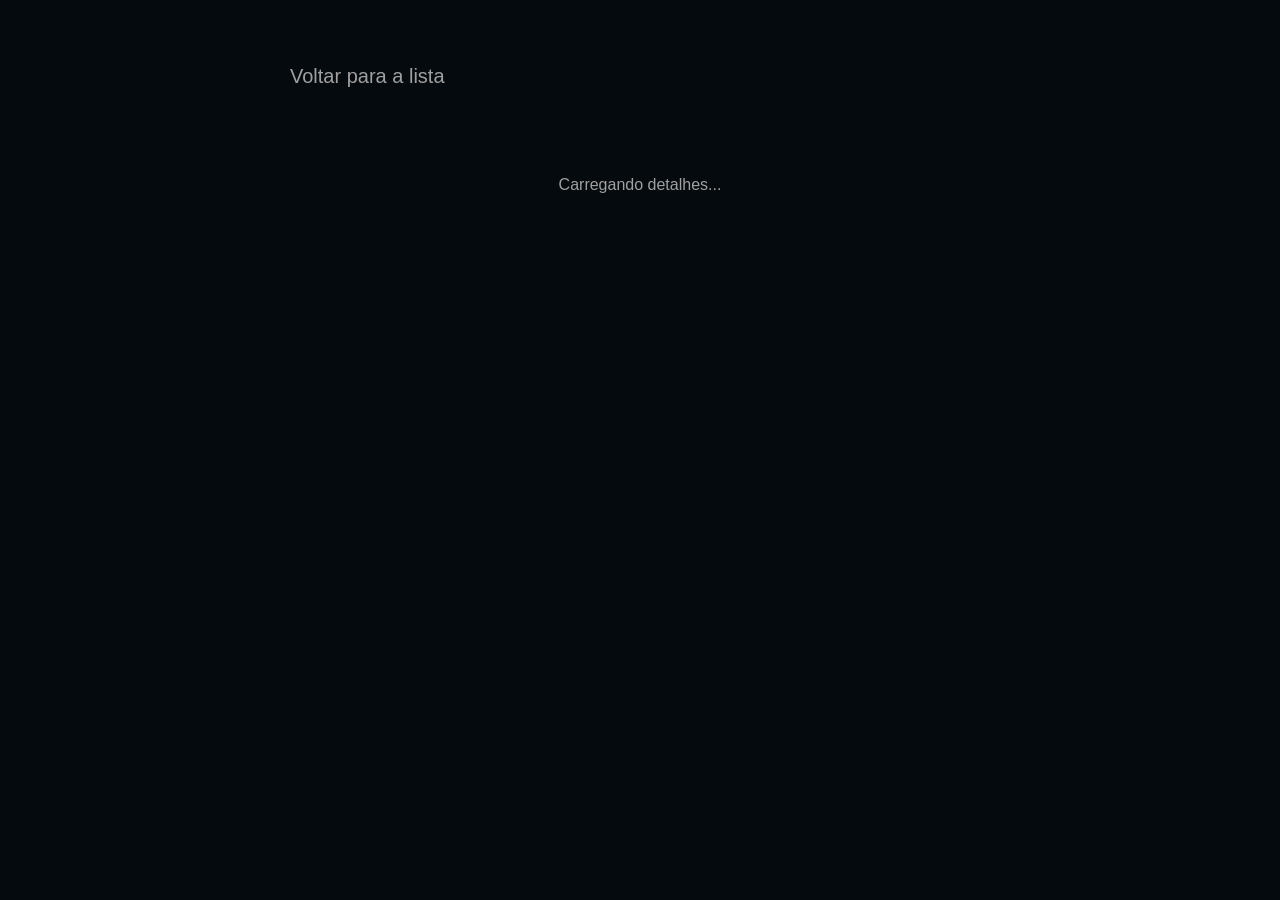
<file: public/detalhe-peneira.html>
<!DOCTYPE html>
<html lang="pt-br">

<head>
    <meta charset="UTF-8">
    <meta name="viewport" content="width=device-width, initial-scale=1.0">
    <title>NextGen · Detalhes da Peneira</title>
    <link rel="stylesheet" href="css/tokens.css">
    <link rel="stylesheet" href="css/styleDetalhePeneira.css">
</head>

<body>

    <div class="caixa-detalhe">

        <div class="acoes-topo">
            <a href="peneiras.html" class="botao-voltar-topo"> Voltar para a lista</a>
        </div>

        <div id="estadoCarregando" class="estado-mensagem">
            Carregando detalhes...
        </div>

        <div id="estadoErro" class="estado-mensagem escondido">
            <p id="textoErro">Peneira nao encontrada.</p>
            <a href="peneiras.html" class="botao botao-transparente">Voltar</a>
        </div>

        <div id="conteudo" class="escondido">

            <div class="destaque-detalhe">
                <div class="info-destaque">
                    <span id="nomeClube" class="nome-clube">—</span>
                    <h1 id="nomePeneira">—</h1>
                    <span id="categoriaBadge" class="selo selo-vermelho">—</span>
                </div>
            </div>

            <div class="cartao-detalhe-principal">

                <div class="secao-info">
                    <h2>Informações de Local e Horário</h2>
                    <div class="linhas-info">
                        <p><strong>Cidade:</strong> <span id="cidadePeneira">—</span></p>
                        <p><strong>Endereço:</strong> <span id="localPeneira">—</span></p>
                        <p><strong>Data:</strong> <span id="dataPeneira">—</span></p>
                        <p><strong>Horário:</strong> <span id="horarioPeneira">—</span></p>
                    </div>
                </div>

                <hr class="linha-divisoria">

                <div class="secao-info">
                    <h2>Descrição da Oportunidade</h2>
                    <p id="descricaoPeneira"></p>
                </div>

                <div class="caixa-aviso">
                    <p><strong>IMPORTANTE:</strong> Certifique-se de comparecer ao local com os equipamentos necessários
                        (chuteira, caneleira e calção).</p>
                </div>

            </div>

        </div>

    </div>

    <script>
        let urlParams = new URLSearchParams(window.location.search);
        let idPeneira = urlParams.get('id');

        function carregarPeneira() {
            if (!idPeneira) {
                alert('ID da peneira não fornecido');
                return;
            }

            fetch('/peneiras/' + idPeneira)
                .then(function (resposta) {
                    return resposta.json();
                })
                .then(function (peneira) {
                    var dataFormatada = peneira.data_realizacao
                        ? peneira.data_realizacao.split('T')[0].split('-').reverse().join('/')
                        : '-';
                    document.getElementById('nomeClube').textContent = peneira.nome_clube || 'Sem clube';
                    document.getElementById('nomePeneira').textContent = peneira.nome;
                    document.getElementById('categoriaBadge').textContent = peneira.categoria;
                    document.getElementById('descricaoPeneira').textContent = peneira.descricao;
                    document.getElementById('cidadePeneira').textContent = peneira.cidade;
                    document.getElementById('localPeneira').textContent = peneira.local_endereco;
                    document.getElementById('horarioPeneira').textContent = peneira.horario;
                    document.getElementById('dataPeneira').textContent = dataFormatada;

                    document.getElementById('estadoCarregando').classList.add('escondido');
                    document.getElementById('conteudo').classList.remove('escondido');
                })
                .catch(function (erro) {
                    console.error('Erro:', erro);
                    alert('Erro ao carregar peneira');
                });
        }

        document.addEventListener('DOMContentLoaded', function () {
            carregarPeneira();
        });
    </script>

</body>

</html>
</file>
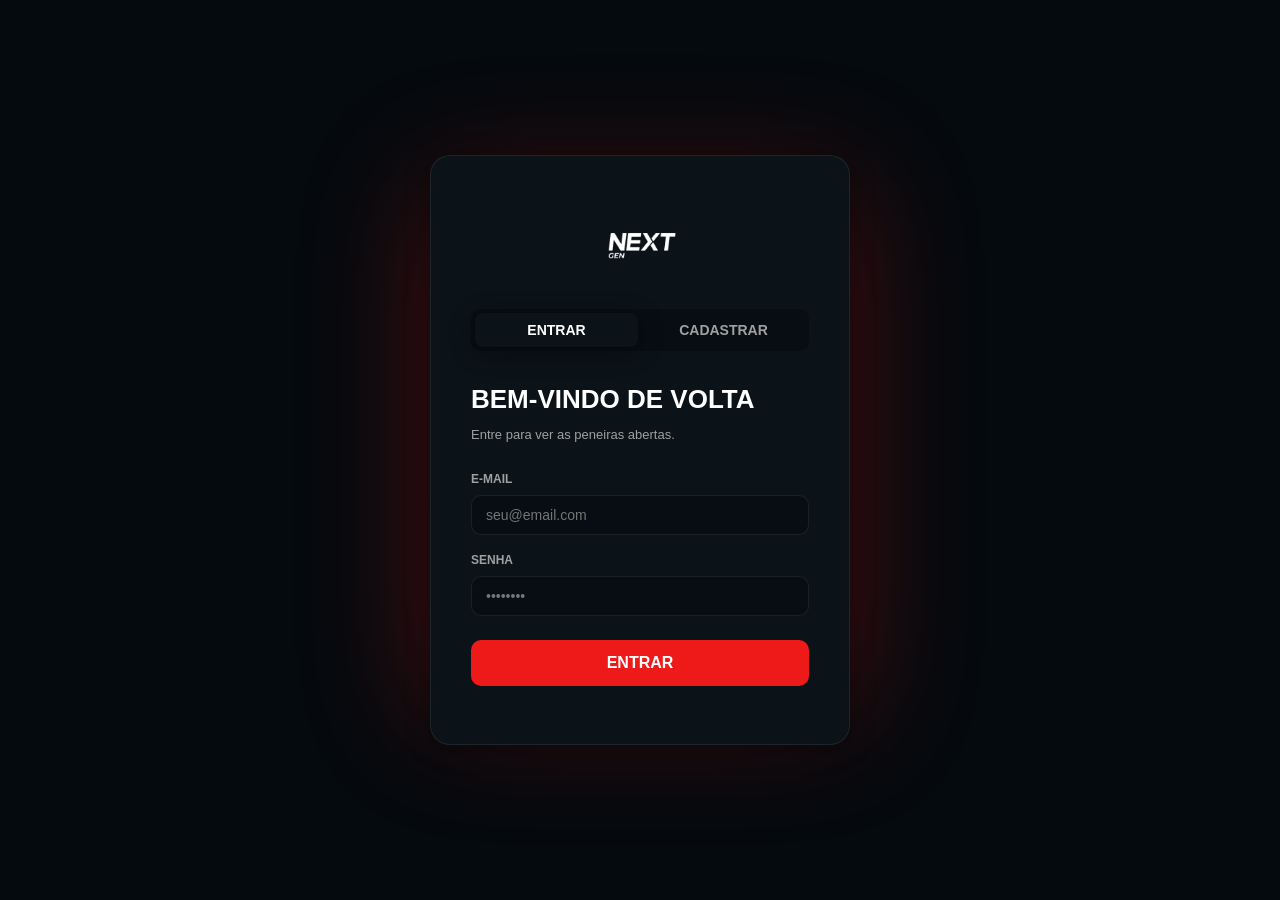
<file: public/login.html>
<!DOCTYPE html>
<html lang="pt-br">
<head>
  <meta charset="UTF-8">
  <meta name="viewport" content="width=device-width, initial-scale=1.0">
  <title>NextGen · Entrar</title>
  <link rel="stylesheet" href="css/tokens.css">
  <link rel="stylesheet" href="css/styleLogin.css">
</head>
<body>
  <div class="grade-fundo"></div>
  <div class="brilho-fundo"></div>

  <div class="cartao">
    <div class="caixa-logo">
      <img src="../Logo/Next-removebg-preview.png" alt="NextGen" onclick="window.location.href = 'index.html'">
    </div>

    <div class="abas">
      <button class="botao-aba ativo" id="btnLogin"    onclick="switchTab('login')">Entrar</button>
      <button class="botao-aba"        id="btnCadastro" onclick="switchTab('cadastro')">Cadastrar</button>
    </div>

    <div class="secao-form visivel" id="secLogin">
      <h2>Bem-vindo de volta</h2>
      <p class="texto-sub">Entre para ver as peneiras abertas.</p>

      <div class="grupo-form">
        <label>E-mail</label>
        <input id="inEmail" type="email" placeholder="seu@email.com" required>
      </div>
      <div class="grupo-form">
        <label>Senha</label>
        <input id="inSenha" type="password" placeholder="••••••••" required>
      </div>

      <button class="botao botao-principal" onclick="logar()">Entrar</button>
      <div class="mensagem" id="msgLogin"></div>
    </div>

    <div class="secao-form" id="secCadastro">
      <h2>Crie sua conta</h2>

      <div class="grade2">
        <div class="grupo-form completo">
          <label>Nome completo *</label>
          <input id="cNome" type="text" placeholder="Seu nome" required>
        </div>
        <div class="grupo-form completo">
          <label>E-mail *</label>
          <input id="cEmail" type="email" placeholder="seu@email.com" required>
        </div>
        <div class="grupo-form">
          <label>Senha *</label>
          <input id="cSenha" type="password" placeholder="Mínimo 6 caracteres" required>
        </div>
        <div class="grupo-form">
          <label>Data de nascimento</label>
          <input id="cNasc" type="date">
        </div>
        <div class="grupo-form">
          <label>Posição *</label>
          <select id="cPosicao" required>
            <option value="">Selecione</option>
            <option>Goleiro</option>
            <option>Zagueiro</option>
            <option>Lateral</option>
            <option>Volante</option>
            <option>Meia</option>
            <option>Atacante</option>
          </select>
        </div>
        <div class="grupo-form">
          <label>Categoria *</label>
          <select id="cCategoria" required>
            <option value="">Selecione</option>
            <option>Sub-11</option>
            <option>Sub-13</option>
            <option>Sub-15</option>
            <option>Sub-17</option>
            <option>Sub-20</option>
            <option>Profissional</option>
          </select>
        </div>
        <div class="grupo-form completo">
          <label>Time do coração</label>
          <input id="cTime" type="text" placeholder="Ex: Corinthians">
        </div>
        <div class="grupo-form">
          <label>Altura (cm)</label>
          <input id="cAltura" type="number" placeholder="Ex: 175">
        </div>
        <div class="grupo-form">
          <label>Peso (kg)</label>
          <input id="cPeso" type="number" placeholder="Ex: 68">
        </div>
        <div class="grupo-form completo">
          <label>Cidade</label>
          <input id="cCidade" type="text" placeholder="Ex: São Paulo">
        </div>
      </div>

      <button class="botao botao-principal" onclick="cadastrar()">Criar conta</button>
      <div class="mensagem" id="msgCadastro"></div>
    </div>
  </div>

  <script>
    var storage = {
      login: function(user) {
        localStorage.setItem('sessaoUser', JSON.stringify(user));
      },
      logout: function() {
        localStorage.removeItem('sessaoUser');
        window.location.href = 'login.html';
      },
      current: function() {
        try {
          return JSON.parse(localStorage.getItem('sessaoUser')) || null;
        } catch(e) {
          return null;
        }
      }
    };

    function alerta(mensagem, tipo) {
      var tipo_final = tipo || 'sucesso';
      var caixa = document.getElementById('toastContainer');
      if (!caixa) {
        caixa = document.createElement('div');
        caixa.id = 'toastContainer';
        caixa.className = 'caixa-alertas';
        document.body.appendChild(caixa);
      }
      var t = document.createElement('div');
      t.className = 'alerta alerta-' + tipo_final;
      t.innerHTML = '<span>' + (tipo_final === 'sucesso' ? '✓' : '✕') + '</span> ' + mensagem;
      caixa.appendChild(t);
      setTimeout(function() {
        t.remove();
      }, 3200);
    }


    var parametros = new URLSearchParams(location.search);
    if (parametros.get('aba') === 'cadastro') {
      switchTab('cadastro');
    }

    // Troca abas
    function switchTab(aba) {
      document.getElementById('secLogin').classList.toggle('visivel',    aba === 'login');
      document.getElementById('secCadastro').classList.toggle('visivel', aba === 'cadastro');
      document.getElementById('btnLogin').classList.toggle('ativo',     aba === 'login');
      document.getElementById('btnCadastro').classList.toggle('ativo',  aba === 'cadastro');
    }

    // LOGIN
    function logar() {
      var email = document.getElementById('inEmail').value.trim();
      var senha = document.getElementById('inSenha').value.trim();
      var mensagem   = document.getElementById('msgLogin');

      if (!email || !senha) {
        mensagem.textContent = 'Preencha o e-mail e a senha.';
        mensagem.className = 'mensagem erro';
        return;
      }

      mensagem.textContent = 'Verificando...';
      mensagem.className = 'mensagem';

      fetch('/usuarios/autenticar', {
        method: 'POST',
        headers: { 'Content-Type': 'application/json' },
        body: JSON.stringify({
          emailServer: email,
          senhaServer: senha
        })
      })
      .then(function(resposta) {
        return resposta.json();
      })
      .then(function(dados) {
        if (dados.mensagem) {
          mensagem.textContent = dados.mensagem;
          mensagem.className = 'mensagem erro';
          return;
        }

        storage.login(dados);
        mensagem.textContent = 'Redirecionando...';
        mensagem.className = 'mensagem sucesso';

        setTimeout(function() {
          if (dados.tipo === 'aluno') {
            window.location.href = 'dashboard-aluno.html';
          } else {
            window.location.href = 'dashboard-admin.html';
          }
        }, 800);
      })
      .catch(function(erro) {
        console.error('Erro ao conectar com o servidor:', erro);
        mensagem.textContent = 'Erro ao conectar com o servidor. Verifique se ele está rodando.';
        mensagem.className = 'mensagem erro';
      });
    }

    // CADASTRO
    function cadastrar() {
      var nome      = document.getElementById('cNome').value.trim();
      var email     = document.getElementById('cEmail').value.trim();
      var senha     = document.getElementById('cSenha').value.trim();
      var posicao   = document.getElementById('cPosicao').value;
      var categoria = document.getElementById('cCategoria').value;
      var mensagem       = document.getElementById('msgCadastro');

      if (!nome || !email || !senha || !posicao || !categoria) {
        mensagem.textContent = 'Preencha todos os campos obrigatórios (marcados com *).';
        mensagem.className = 'mensagem erro';
        return;
      }
      if (senha.length < 6) {
        mensagem.textContent = 'A senha deve ter ao menos 6 caracteres.';
        mensagem.className = 'mensagem erro';
        return;
      }

      mensagem.textContent = 'Cadastrando...';
      mensagem.className = 'mensagem';

      fetch('/usuarios/cadastrar', {
        method: 'POST',
        headers: { 'Content-Type': 'application/json' },
        body: JSON.stringify({
          nomeServer:      nome,
          emailServer:     email,
          senhaServer:     senha,
          posicao:         posicao,
          categoria:       categoria,
          timeCoracao:     document.getElementById('cTime').value,
          dataNascimento:  document.getElementById('cNasc').value,
          cidade:          document.getElementById('cCidade').value,
          alturaCm:        document.getElementById('cAltura').value,
          pesoKg:          document.getElementById('cPeso').value
        })
      })
      .then(function(resposta) {
        return resposta.json();
      })
      .then(function(dados) {
        if (dados.mensagem && dados.id === undefined) {
          mensagem.textContent = dados.mensagem;
          mensagem.className = 'mensagem erro';
          return;
        }

        mensagem.textContent = 'Conta criada! Fazendo login...';
        mensagem.className = 'mensagem sucesso';

        storage.login({
          id:           dados.id,
          nome:         nome,
          email:        email,
          tipo:         'aluno',
          posicao:      posicao,
          categoria:    categoria,
          time_coracao: document.getElementById('cTime').value
        });

        setTimeout(function() {
          window.location.href = 'login.html';
        }, 1000);
      })
      .catch(function(erro) {
        console.error('Erro ao cadastrar:', erro);
        mensagem.textContent = 'Erro ao conectar com o servidor. Verifique se ele está rodando.';
        mensagem.className = 'mensagem erro';
      });
    }

  </script>
</body>
</html>
</file>
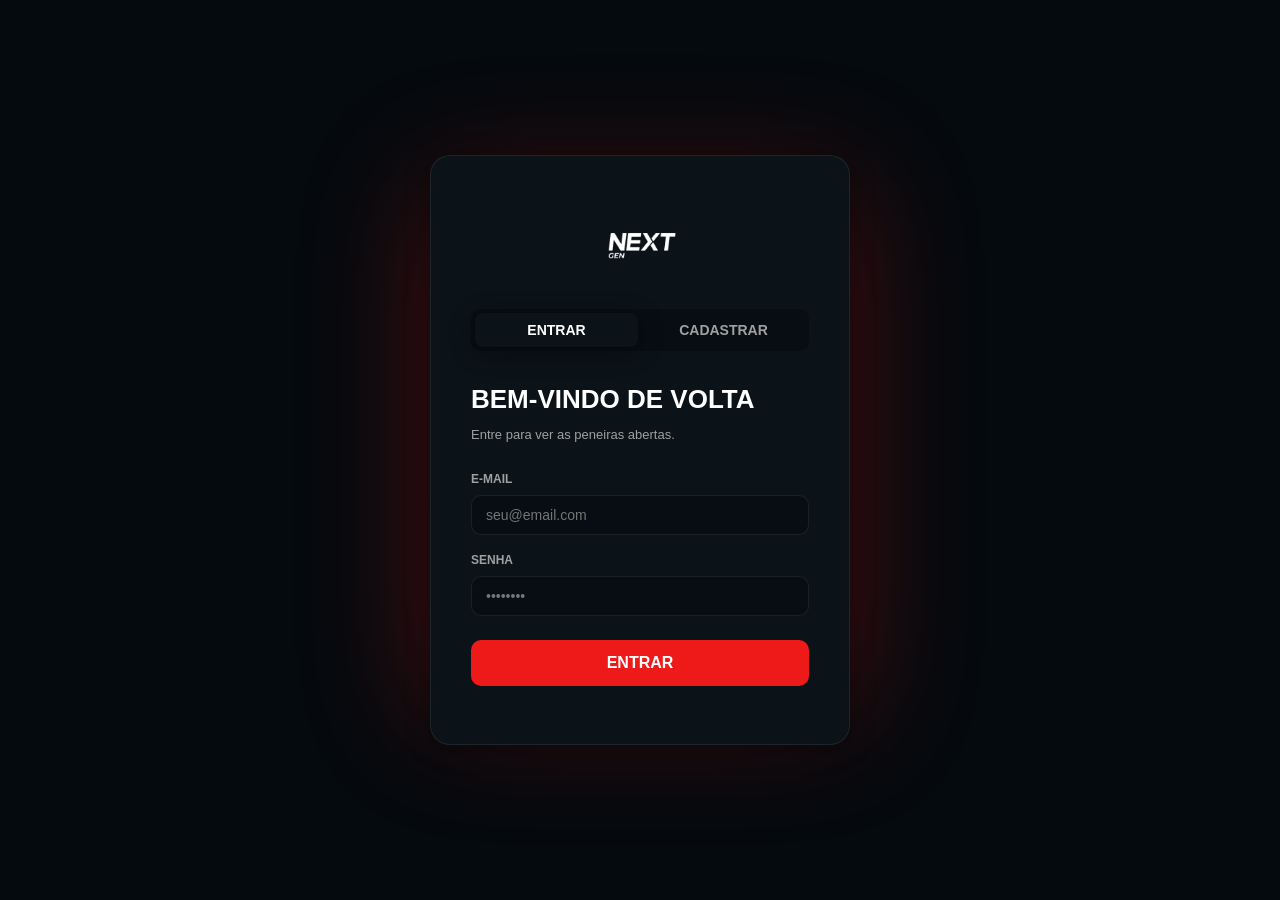
<file: public/perfil.html>
<!DOCTYPE html>
<html lang="pt-br">
<head>
  <meta charset="UTF-8">
  <meta name="viewport" content="width=device-width, initial-scale=1.0">
  <title>NextGen · Meu Perfil</title>
  <link rel="stylesheet" href="css/tokens.css">
  <link rel="stylesheet" href="css/stylePerfil.css">
</head>
<body>
<div class="estrutura">

  <div class="menu-lateral" id="menu-lateral"></div>

  <main class="conteudo-principal">

    <div class="destaque-perfil">
      <div class="caixa-avatar">
      </div>
      <div class="info-destaque">
        <h2 id="heroNome"></h2>
        <p  id="heroEmail"></p>
        <div class="selos-destaque" id="heroBadges"></div>
      </div>
    </div>

      <div class="aba-dados">Meus Dados</div>

    <div class="painel-aba visivel" id="tab-dados">
      <div class="cartao">

        <div class="titulo-secao">Informações Pessoais</div>
        <div class="grade-form">
          <div class="grupo-form"><label>Nome *</label>            <input id="fNome"  required></div>
          <div class="grupo-form"><label>Login (e-mail) *</label>  <input id="fEmail" type="email" required></div>
          <div class="grupo-form"><label>Nova senha</label>        <input id="fSenha"  type="password" placeholder="Deixe em branco para manter"></div>
          <div class="grupo-form"><label>Confirmar senha</label>   <input id="fSenha2" type="password" placeholder="Repita a senha"></div>
          <div class="grupo-form"><label>Data de nascimento</label><input id="fNasc"   type="date"></div>
          <div class="grupo-form"><label>Cidade</label>            <input id="fCidade" placeholder="Ex: São Paulo"></div>
        </div>

        <div class="titulo-secao">Informações Esportivas</div>
        <div class="grade-form">
          <div class="grupo-form">
            <label>Posição *</label>
            <select id="fPosicao" required>
              <option value="">Selecione</option>
              <option>Goleiro</option><option>Zagueiro</option><option>Lateral</option>
              <option>Volante</option><option>Meia</option><option>Atacante</option>
            </select>
          </div>
          <div class="grupo-form">
            <label>Categoria *</label>
            <select id="fCategoria" required>
              <option value="">Selecione</option>
              <option>Sub-11</option><option>Sub-13</option><option>Sub-15</option>
              <option>Sub-17</option><option>Sub-20</option><option>Profissional</option>
            </select>
          </div>
          <div class="grupo-form completo"><label>Time do coração</label><input id="fTime"   placeholder="Ex: Corinthians"></div>
          <div class="grupo-form">     <label>Altura (cm)</label>   <input id="fAltura" type="number" placeholder="175"></div>
          <div class="grupo-form">     <label>Peso (kg)</label>     <input id="fPeso"   type="number" placeholder="68"></div>
        </div>

        <div class="linha-botoes">
          <button class="botao botao-transparente"   onclick="cancelar()">Cancelar</button>
          <button class="botao botao-principal" onclick="salvar()">Salvar alterações</button>
        </div>
      </div>
    </div>
      <div id="historicoPeneiras">
    </div>

  </main>
</div>

<script>
  var storage = {
    login: function(user) {
      localStorage.setItem('sessaoUser', JSON.stringify(user));
    },
    logout: function() {
      localStorage.removeItem('sessaoUser');
      window.location.href = 'login.html';
    },
    current: function() {
      try {
        return JSON.parse(localStorage.getItem('sessaoUser')) || null;
      } catch(e) {
        return null;
      }
    }
  };

  function alerta(mensagem, tipo) {
    var tipo_final = tipo || 'sucesso';
    var caixa = document.getElementById('toastContainer');
    if (!caixa) {
      caixa = document.createElement('div');
      caixa.id = 'toastContainer';
      caixa.className = 'caixa-alertas';
      document.body.appendChild(caixa);
    }
    var t = document.createElement('div');
    t.className = 'alerta alerta-' + tipo_final;
    t.innerHTML = '<span>' + (tipo_final === 'sucesso' ? '✓' : '✕') + '</span> ' + mensagem;
    caixa.appendChild(t);
    setTimeout(function() {
      t.remove();
    }, 3200);
  }


  function buildSidebar(tipo) {
    var links;

    if (tipo === 'aluno') {
      links = [
        { href: 'dashboard-aluno.html', label: 'Dashboard' },
        { href: 'perfil.html',          label: 'Perfil',    ativo: true },
        { href: 'peneiras.html',        label: 'Peneiras' },
        { href: 'meus-treinos.html',    label: 'Meus Treinos' },
        { href: 'login.html',           label: 'Sair' }
      ];
    } else {
      links = [
        { href: 'dashboard-admin.html', label: 'Dashboard' },
        { href: 'perfil.html',          label: 'Perfil',         ativo: true },
        { href: 'peneiras.html',        label: 'Peneiras' },
        { href: 'criar-peneira.html',   label: 'Criar Peneira' },
        { href: 'treinos-professor.html',label: 'Criar Treino' },
        { href: 'login.html',           label: 'Sair' }
      ];
    }

    var menu_lateral = document.getElementById('menu-lateral');
    var html = '<img class="logo" src="../Logo/Next-removebg-preview.png" onclick="window.location.href = \'index.html\'">';
    for (var i = 0; i < links.length; i++) {
      var l = links[i];
      html += '<a href="' + l.href + '" class="link-menu' + (l.ativo ? ' ativo' : '') + '">' + l.label + '</a>';
    }
    menu_lateral.innerHTML = html;
  }

  document.addEventListener('DOMContentLoaded', function() {
var caixa = document.getElementById('historicoPeneiras'); 
if (!caixa) return;
    
    var user = storage.current();
    if (!user) {
      window.location.href = 'login.html';
      return;
    }

    buildSidebar(user.tipo);

    
    document.getElementById('heroNome').textContent  = user.nome  || '—';
    document.getElementById('heroEmail').textContent = user.email || '—';

    var badges = document.getElementById('heroBadges');
    if (user.posicao)      badges.innerHTML += '<span class="selo selo-vermelho">'    + user.posicao      + '</span>';
    if (user.categoria)    badges.innerHTML += '<span class="selo selo-azul">'   + user.categoria    + '</span>';
    if (user.time_coracao) badges.innerHTML += '<span class="selo selo-amarelo"> ' + user.time_coracao + '</span>';

    function preencher(id, valor) {
      var campo = document.getElementById(id);
      if (campo && valor) campo.value = valor;
    }
    preencher('fNome',     user.nome);
    preencher('fEmail',    user.email);
    preencher('fNasc',     user.data_nascimento);
    preencher('fCidade',   user.cidade);
    preencher('fPosicao',  user.posicao);
    preencher('fCategoria',user.categoria);
    preencher('fTime',     user.time_coracao);
    preencher('fAltura',   user.altura_cm);
    preencher('fPeso',     user.peso_kg);


  }); 

  function switchTab(nome, botaoClicado) {
    
    document.querySelectorAll('.painel-aba').forEach(function(p) { p.classList.remove('visivel'); });
    document.querySelectorAll('.botao-aba').forEach(function(b)   { b.classList.remove('ativo');  });
    
    document.getElementById('tab-' + nome).classList.add('visivel');
    botaoClicado.classList.add('ativo');
  }

  function salvar() {
    var senha  = document.getElementById('fSenha').value;
    var senha2 = document.getElementById('fSenha2').value;
    
    if (senha && senha !== senha2) {
      alerta('As senhas não coincidem.', 'erro');
      return;
    }

    var user = storage.current();

    var dadosAtualizados = {
      nome:            document.getElementById('fNome').value    || user.nome,
      email:           document.getElementById('fEmail').value   || user.email,
      data_nascimento: document.getElementById('fNasc').value,
      cidade:          document.getElementById('fCidade').value,
      posicao:         document.getElementById('fPosicao').value,
      categoria:       document.getElementById('fCategoria').value,
      time_coracao:    document.getElementById('fTime').value,
      altura_cm:       document.getElementById('fAltura').value,
      peso_kg:         document.getElementById('fPeso').value
    };
    if (senha) dadosAtualizados.senha = senha;

    fetch('/usuarios/' + user.id + '/perfil', {
      method: 'PUT',
      headers: { 'Content-Type': 'application/json' },
      body: JSON.stringify(dadosAtualizados)
    })
    .then(function(resposta) {
      if (!resposta.ok) {
        return resposta.json().then(function(errorBody) {
          throw new Error(errorBody.mensagem || 'Erro ao salvar perfil.');
        });
      }
      return resposta.json();
    })
    .then(function(resultado) {
      if (resultado.usuario) {
        Object.assign(user, resultado.usuario);
      } else {
        Object.assign(user, dadosAtualizados);
      }

      storage.login(user);
      alerta('Perfil atualizado com sucesso!');

      document.getElementById('heroNome').textContent  = user.nome;
      document.getElementById('heroEmail').textContent = user.email;
    })
    .catch(function(erro) {
      console.error('Erro ao salvar perfil:', erro);
      alerta(erro.message || 'Erro ao salvar. Verifique o servidor.', 'erro');
    });
  }

  function cancelar() {
    location.reload();
  }

</script>
</body>
</html>
</file>
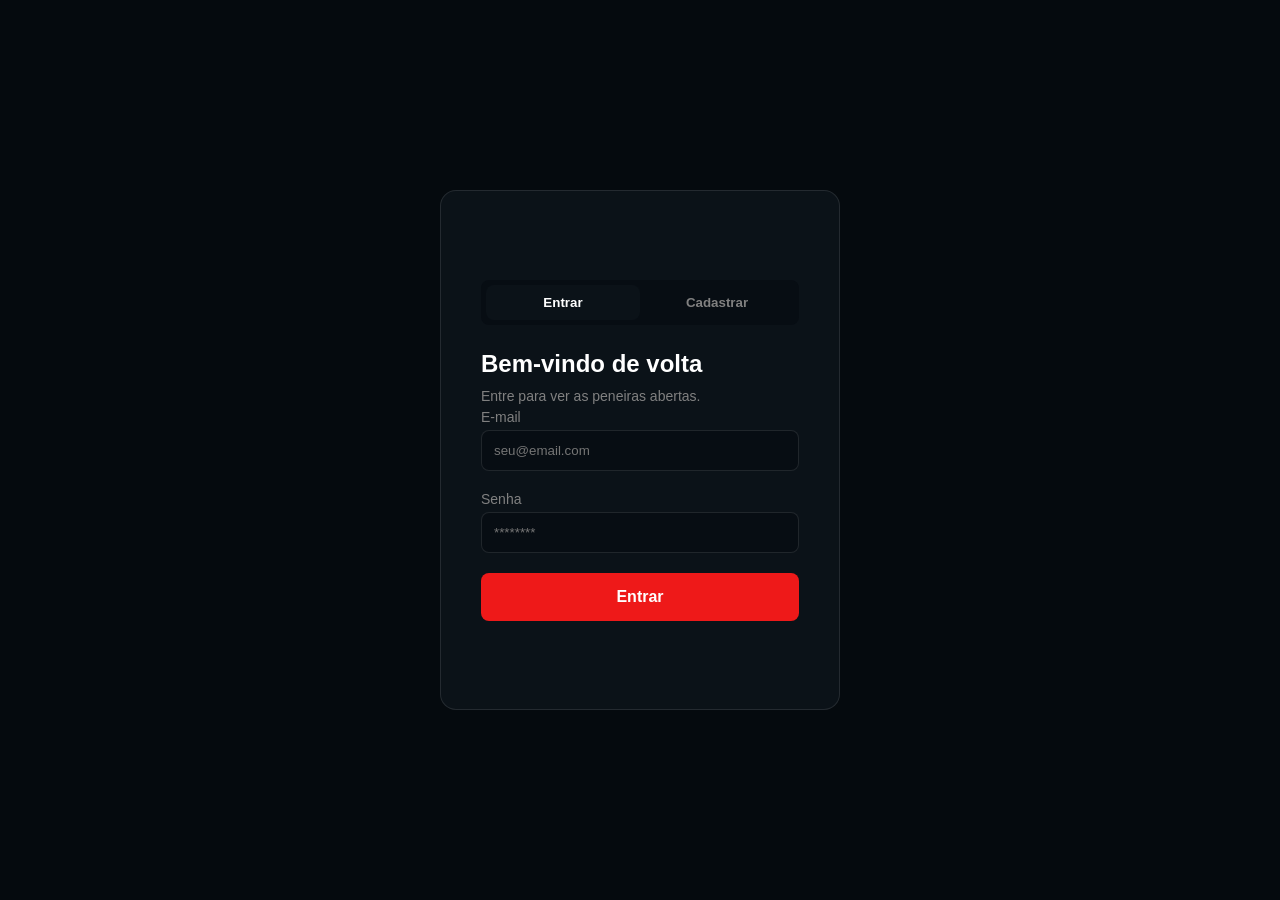
<file: Site/login.html>
<!DOCTYPE html>
<html lang="pt-br">
<head>
    <meta charset="UTF-8">
    <title>NextGen - Login</title>
    <link rel="stylesheet" href="../Site/css/styleLogin.css">
</head>
<body>

    <div class="container">
        <div class="cartao">
            <div class="botoes-troca">
                <button id="btn-login" class="ativo" onclick="mostrarLogin()">Entrar</button>
                <button id="btn-cadastro" onclick="mostrarCadastro()">Cadastrar</button>
            </div>

            <form id="form-login" onsubmit="event.preventDefault()">
                <h2>Bem-vindo de volta</h2>
                <p>Entre para ver as peneiras abertas.</p>

                <p>E-mail</p>
                <input type="email" id="input_email" placeholder="seu@email.com">

                <p>Senha</p>
                <input type="password" id="input_senha" placeholder="********">

                <button type="submit" class="btn-verm" onclick="logar()">Entrar</button>
                
                <div id="div_mensagem"></div>
            </form>

            <form id="form-cadastro" style="display: none;">
                <h2>Crie sua conta</h2>
                <p>Em 30 segundos você está dentro.</p>

                <p>Nome</p>
                <input type="text" placeholder="Seu nome">

                <p>E-mail</p>
                <input type="email" placeholder="seu@email.com">

                <p>Senha</p>
                <input type="password" placeholder="Crie uma senha">

                <button type="submit" class="btn-verm">Criar conta</button>
            </form>
        </div>
    </div>

    <script>
        var formLogin = document.getElementById("form-login");
        var formCadastro = document.getElementById("form-cadastro");
        var btnLogin = document.getElementById("btn-login");
        var btnCadastro = document.getElementById("btn-cadastro");

        function mostrarLogin() {
            formLogin.style.display = "block";
            formCadastro.style.display = "none";
            btnLogin.classList.add("ativo");
            btnCadastro.classList.remove("ativo");
            div_mensagem.innerHTML = "";
        }

        function mostrarCadastro() {
            formLogin.style.display = "none";
            formCadastro.style.display = "block";
            btnCadastro.classList.add("ativo");
            btnLogin.classList.remove("ativo");
        }

        function logar() {
            let email = input_email.value;
            let senhaInserida = input_senha.value;

            let emailCorreto = "pedro.dreis@sptech.school";
            let senhaCorreta = "123";

            if (email == emailCorreto && senhaInserida == senhaCorreta) {
                div_mensagem.innerHTML = `<p class="exibir sucesso">Login confirmado! Redirecionando...</p>`;
                
                setTimeout(() => {
                    window.location.href = "dashboard.html";
                }, 1500);
            } else {
                div_mensagem.innerHTML = `<p class="exibir erro">E-mail ou senha incorretos.</p>`;
            }
        }
    </script>
</body>
</html>
</file>
<file: public/css/tokens.css>
*, *::before, *::after {
    margin: 0;
    padding: 0;
    box-sizing: border-box;
}

html {
    scroll-behavior: smooth;
}

body {
    background: #050a0e;
    color: #ffffff;
    font-family: 'Barlow', sans-serif;
    font-size: 15px;
    line-height: 1.6;
    min-height: 100vh;
}

a {
    color: inherit;
    text-decoration: none;
}

input, select, textarea {
    width: 100%;
    background: #070d13;
    border: 1px solid rgba(255, 255, 255, 0.08);
    color: #ffffff;
    padding: 11px 14px;
    border-radius: 10px;
    font-family: 'Barlow', sans-serif;
    font-size: 14px;
    outline: none;
    transition: border-color 0.2s, box-shadow 0.2s;
}

input:focus, select:focus, textarea:focus {
    border-color: #ee1919;
    box-shadow: 0 0 0 3px rgba(238, 25, 25, 0.18);
}

select option {
    background: #0b1218;
}

label {
    display: block;
    font-size: 12px;
    font-weight: 600;
    text-transform: uppercase;
    color: #a0a0a0;
    margin-bottom: 6px;
}

.botao {
    display: inline-flex;
    align-items: center;
    gap: 8px;
    padding: 11px 24px;
    border-radius: 10px;
    font-family: 'Barlow Condensed', sans-serif;
    font-size: 15px;
    font-weight: 700;
    text-transform: uppercase;
    cursor: pointer;
    border: none;
    transition: all 0.2s;
}

.botao-principal {
    background: #ee1919;
    color: #fff;
}

.botao-principal:hover {
    background: #b91212;
    transform: translateY(-1px);
}

.botao-transparente {
    background: transparent;
    color: #a0a0a0;
    border: 1px solid rgba(255, 255, 255, 0.08);
}

.botao-transparente:hover {
    color: #ffffff;
    border-color: #555;
}

.botao-perigo {
    background: rgba(238, 25, 25, 0.15);
    color: #ee1919;
    border: 1px solid rgba(238, 25, 25, 0.4);
}

.botao-perigo:hover {
    background: #ee1919;
    color: #fff;
}

.cartao {
    background: #0b1218;
    border: 1px solid rgba(255, 255, 255, 0.08);
    border-radius: 16px;
    padding: 24px;
}

.selo {
    display: inline-block;
    padding: 3px 10px;
    border-radius: 20px;
    font-size: 11px;
    font-weight: 700;
    text-transform: uppercase;
}

.selo-vermelho {
    background: rgba(238, 25, 25, 0.15);
    color: #ee1919;
}

.selo-verde {
    background: rgba(16, 185, 129, 0.15);
    color: #10b981;
}

.selo-amarelo {
    background: rgba(245, 158, 11, 0.15);
    color: #f59e0b;
}

.selo-azul {
    background: rgba(99, 102, 241, 0.15);
    color: #818cf8;
}

.caixa-alertas {
    position: fixed;
    bottom: 24px;
    right: 24px;
    display: flex;
    flex-direction: column;
    gap: 10px;
    z-index: 9999;
}

.alerta {
    padding: 14px 20px;
    border-radius: 10px;
    font-size: 14px;
    font-weight: 600;
    display: flex;
    align-items: center;
    gap: 10px;
    box-shadow: 0 4px 24px rgba(0, 0, 0, 0.4);
}

.alerta-sucesso {
    background: #0f2a1e;
    border: 1px solid #10b981;
    color: #10b981;
}

.alerta-erro {
    background: #2a0f0f;
    border: 1px solid #ee1919;
    color: #ee1919;
}

.estrutura {
    display: flex;
    min-height: 100vh;
}

.menu-lateral {
    width: 220px;
    min-height: 100vh;
    background: #0b1218;
    border-right: 1px solid rgba(255, 255, 255, 0.08);
    padding: 28px 16px;
    display: flex;
    flex-direction: column;
    gap: 4px;
    position: fixed;
    top: 0;
    left: 0;
    z-index: 100;
}

.menu-lateral .logo {
    width: 90px;
    margin: 0 auto 28px;
    display: block;
}

.link-menu {
    display: flex;
    align-items: center;
    gap: 10px;
    padding: 10px 14px;
    border-radius: 10px;
    color: #a0a0a0;
    font-size: 14px;
    font-weight: 500;
    transition: all 0.15s;
}

.link-menu:hover {
    background: rgba(255, 255, 255, 0.05);
    color: #ffffff;
}

.link-menu.ativo {
    background: #ee1919;
    color: #fff;
}

.divisor-menu {
    height: 1px;
    background: rgba(255, 255, 255, 0.08);
    margin: 10px 0;
}

.conteudo-principal {
    margin-left: 220px;
    padding: 36px;
    flex: 1;
    max-width: calc(100vw - 220px);
}

.titulo-pagina {
    font-family: 'Barlow Condensed', sans-serif;
    font-size: 32px;
    font-weight: 800;
    text-transform: uppercase;
    margin-bottom: 4px;
}

.subtitulo-pagina {
    color: #a0a0a0;
    font-size: 14px;
    margin-bottom: 28px;
}

.grade-estatisticas {
    display: grid;
    grid-template-columns: repeat(auto-fit, minmax(160px, 1fr));
    gap: 16px;
    margin-bottom: 28px;
}

.cartao-estatistica {
    background: #0b1218;
    border: 1px solid rgba(255, 255, 255, 0.08);
    border-radius: 16px;
    padding: 20px;
}

.cartao-estatistica p {
    font-size: 12px;
    color: #a0a0a0;
    text-transform: uppercase;
    margin-bottom: 8px;
}

.cartao-estatistica h2 {
    font-family: 'Barlow Condensed', sans-serif;
    font-size: 34px;
    font-weight: 800;
    color: #ee1919;
}

.cartao-estatistica small {
    font-size: 12px;
    color: #555;
}

.linha-graficos {
    display: flex;
    gap: 16px;
    margin-bottom: 16px;
    flex-wrap: wrap;
}

.caixa-grafico {
    background: #0b1218;
    border: 1px solid rgba(255, 255, 255, 0.08);
    border-radius: 16px;
    padding: 22px;
    flex: 1;
    min-width: 260px;
}

.caixa-grafico.largo {
    flex: 2;
}

.caixa-grafico h3 {
    font-size: 13px;
    font-weight: 600;
    text-transform: uppercase;
    color: #a0a0a0;
    margin-bottom: 16px;
}

.grade-form {
    display: grid;
    grid-template-columns: 1fr 1fr;
    gap: 16px;
}

.grade-form .completo {
    grid-column: 1 / -1;
}

.grupo-form {
    display: flex;
    flex-direction: column;
}

.caixa-tabela {
    overflow-x: auto;
}

table {
    width: 100%;
    border-collapse: collapse;
}

th, td {
    padding: 12px 16px;
    text-align: left;
    border-bottom: 1px solid rgba(255, 255, 255, 0.08);
    font-size: 14px;
}

th {
    font-size: 11px;
    text-transform: uppercase;
    color: #a0a0a0;
    font-weight: 600;
}

tr:hover td {
    background: rgba(255, 255, 255, 0.03);
}
</file>
<file: public/css/styleDetalhePeneira.css>
body {
    background: #050a0e;
    color: #ffffff;
    font-family: 'Segoe UI', Arial, sans-serif;
    padding: 20px;
    margin: 0;
}

.caixa-detalhe {
    max-width: 700px;
    margin: 40px auto;
}

.estado-mensagem {
    padding: 60px 20px;
    color: #a0a0a0;
    font-size: 16px;
    text-align: center;
}

.escondido {
    display: none;
}

.acoes-topo {
    margin-bottom: 20px;
}

.botao-voltar-topo {
    color: #a0a0a0;
    text-decoration: none;
    font-size: 20px;
    transition: color 0.2s;
}

.botao-voltar-topo:hover {
    color: #ee1919;
}

.destaque-detalhe {
    display: flex;
    align-items: center;
    gap: 20px;
    background: #0b1218;
    border: 1px solid rgba(255, 255, 255, 0.08);
    border-radius: 12px;
    padding: 24px;
    margin-bottom: 20px;
}

.circulo-time-detalhe {
    width: 60px;
    height: 60px;
    border-radius: 50%;
    background: #141f29;
    border: 2px solid #ee1919;
}

.info-destaque {
    display: flex;
    flex-direction: column;
    gap: 4px;
}

.nome-clube {
    font-size: 14px;
    color: #a0a0a0;
    text-transform: uppercase;
}

.info-destaque h1 {
    font-size: 24px;
    margin: 0;
    font-weight: 700;
    color: #ffffff;
}

.selo-vermelho {
    background: #ee1919;
    color: #ffffff;
    padding: 4px 10px;
    font-size: 12px;
    font-weight: bold;
    border-radius: 4px;
    width: fit-content;
    text-transform: uppercase;
    margin-top: 4px;
}


.cartao-detalhe-principal {
    background: #0b1218;
    border: 1px solid rgba(255, 255, 255, 0.08);
    border-radius: 12px;
    padding: 30px;
}

.secao-info h2 {
    font-size: 18px;
    color: #ee1919;
    margin-top: 0;
    margin-bottom: 16px;
    border-left: 4px solid #ee1919;
    padding-left: 10px;
}


.linhas-info p {
    margin: 10px 0;
    font-size: 15px;
    color: #e0e0e0;
}

.linhas-info strong {
    color: #a0a0a0;
    display: inline-block;
    width: 90px;
}


.linha-divisoria {
    border: 0;
    border-top: 1px solid rgba(255, 255, 255, 0.08);
    margin: 25px 0;
}


#descricaoPeneira {
    font-size: 15px;
    line-height: 1.6;
    color: #d1d5db;
    margin: 0;
}


.caixa-aviso {
    background: rgba(238, 25, 25, 0.05);
    border: 1px solid rgba(238, 25, 25, 0.2);
    padding: 15px;
    border-radius: 8px;
    margin-top: 30px;
}

.caixa-aviso p {
    margin: 0;
    font-size: 13.5px;
    color: #ff8080;
    line-height: 1.5;
}
</file>
<file: public/css/styleLogin.css>
body {
    display: flex;
    align-items: center;
    justify-content: center;
    min-height: 100vh;
    background: #050a0e;
}

.brilho-fundo {
    position: absolute;
    width: 420px;
    height: 520px;
    border-radius: 20px;
    box-shadow: 0 0 120px 10px rgba(238, 25, 25, 0.28);
}

.cartao {
    position: relative;
    z-index: 2;
    width: 420px;
    background: #0b1218;
    border: 1px solid rgba(255,255,255,0.08);
    border-radius: 20px;
    padding: 44px 40px;
    box-shadow: 0 4px 24px rgba(0,0,0,0.4);
}

.caixa-logo {
    text-align: center;
    margin-bottom: 12px;
}
.caixa-logo img {
    width: 90px;
}

.abas {
    display: flex;
    background: #070d13;
    border-radius: 10px;
    padding: 4px;
    margin-bottom: 28px;
    gap: 4px;
}

.botao-aba {
    flex: 1;
    padding: 9px;
    border: none;
    border-radius: 8px;
    background: transparent;
    color: #a0a0a0;
    font-family: 'Barlow Condensed', sans-serif;
    font-size: 14px;
    font-weight: 700;
    text-transform: uppercase;
    cursor: pointer;
    transition: all .2s;
}

.botao-aba.ativo {
    background: #0b1218;
    color: #ffffff;
    box-shadow: 0 4px 24px rgba(0,0,0,0.4);
}

.secao-form {
    display: none;
}
.secao-form.visivel {
    display: block;
}

h2 {
    font-family: 'Barlow Condensed', sans-serif;
    font-size: 26px;
    font-weight: 800;
    text-transform: uppercase;
    margin-bottom: 4px;
}

.texto-sub {
    color: #a0a0a0;
    font-size: 13px;
    margin-bottom: 24px;
}

.grupo-form {
    margin-bottom: 16px;
}

.botao-principal {
    width: 100%;
    justify-content: center;
    margin-top: 8px;
    font-size: 16px;
    padding: 14px;
}

.mensagem {
    margin-top: 14px;
    text-align: center;
    font-size: 13px;
    font-weight: 600;
}

.mensagem.sucesso {
    color: #10b981;
}

.mensagem.erro {
    color: #ee1919;
}

.grade2 {
    display: grid;
    grid-template-columns: 1fr 1fr;
    gap: 12px;
}

.grade2 .completo {
    grid-column: 1 / -1;
}
</file>
<file: public/css/stylePerfil.css>
.estrutura {
    display: flex;
}

.destaque-perfil {
    background: linear-gradient(135deg, #0e1822 0%, #0b1218 100%);
    border: 1px solid rgba(255,255,255,0.08);
    border-radius: 16px;
    padding: 36px 32px;
    display: flex;
    align-items: center;
    gap: 32px;
    margin-bottom: 24px;
    position: relative;
    overflow: hidden;
}

.caixa-foto {
    position: relative;
    flex-shrink: 0;
}

.img-foto {
    width: 110px;
    height: 110px;
    border-radius: 50%;
    object-fit: cover;
    border: 3px solid #ee1919;
    background: #0e1822;
}

.botao-editar-foto {
    position: absolute;
    bottom: 4px;
    right: 4px;
    width: 30px;
    height: 30px;
    background: #ee1919;
    border: none;
    border-radius: 50%;
    color: #fff;
    font-size: 14px;
    cursor: pointer;
    display: flex;
    align-items: center;
    justify-content: center;
    transition: .2s;
}


#avatarInput {
    display: none;
}

.info-destaque h2 {
    font-family: 'Barlow Condensed', sans-serif;
    font-size: 30px;
    font-weight: 800;
    text-transform: uppercase;
}

.info-destaque p {
    color: #a0a0a0;
    font-size: 14px;
    margin-top: 4px;
}

.selos-destaque {
    display: flex;
    gap: 8px;
    margin-top: 12px;
    flex-wrap: wrap;
}

.aba-dados {
    padding: 8px 20px;
    width: fit-content;
    border: 2px solid rgba(255,255,255,0.08);
    border-radius: 8px;
    margin-bottom: 24px;
    background: #ee1919;
    color: #fff;
    font-family: 'Barlow Condensed', sans-serif;
    font-size: 13px;
    font-weight: 700;
    text-transform: uppercase;
    cursor: pointer;}

.painel-aba {
    display: none;
}

.painel-aba.visivel {
    display: block;
}

.titulo-secao {
    font-family: 'Barlow Condensed', sans-serif;
    font-size: 15px;
    font-weight: 700;
    text-transform: uppercase;
    color: #a0a0a0;
    margin: 24px 0 14px;
    border-bottom: 1px solid rgba(255,255,255,0.08);
    padding-bottom: 10px;
}

.linha-botoes {
    display: flex;
    gap: 12px;
    justify-content: flex-end;
    margin-top: 24px;
}

.minhas-estatisticas {
    display: grid;
    grid-template-columns: repeat(auto-fit, minmax(140px, 1fr));
    gap: 14px;
    margin-bottom: 24px;
}

.minha-estatistica {
    background: #0e1822;
    border: 1px solid rgba(255,255,255,0.08);
    border-radius: 10px;
    padding: 18px 16px;
}

.minha-estatistica p {
    font-size: 11px;
    color: #a0a0a0;
    text-transform: uppercase;
    margin-bottom: 6px;
}

.minha-estatistica h3 {
    font-family: 'Barlow Condensed', sans-serif;
    font-size: 28px;
    font-weight: 800;
    color: #ee1919;
}

.minha-estatistica small {
    font-size: 11px;
    color: #555;
}

.item-peneira {
    display: flex;
    align-items: center;
    justify-content: space-between;
    padding: 14px 16px;
    background: #0e1822;
    border: 1px solid rgba(255,255,255,0.08);
    border-radius: 10px;
    margin-bottom: 10px;
}

.item-peneira h4 {
    font-size: 14px;
    font-weight: 600;
    margin-bottom: 2px;
}

.item-peneira p {
    font-size: 12px;
    color: #a0a0a0;
}

.titulo-historico {
    font-family: 'Barlow Condensed', sans-serif;
    font-size: 18px;
    font-weight: 800;
    text-transform: uppercase;
    margin-bottom: 16px;
}
</file>
<file: Site/css/styleLogin.css>
* {
    margin: 0;
    padding: 0;
    box-sizing: border-box;
    font-family: Arial, sans-serif;
}

body {
    background-color: #050a0e; 
    color: white;
    height: 100vh;
    display: flex;
    align-items: center;
    justify-content: center;
}

.container {
    width: auto;
    height: auto;
    display: flex;
    align-items: center;
    justify-content: center;
}

.cartao {
    background-color: #0b1218; 
    padding: 40px;
    border-radius: 16px;
    border: 1px solid rgba(255, 255, 255, 0.1); 
    text-align: center;
    /* Adicione as linhas abaixo */
    width: 400px;      /* Define uma largura fixa para não achatar */
    min-height: 520px; /* Altura suficiente para o cadastro */
    display: flex;
    justify-content: center;
    flex-direction: column;
}

.botoes-troca {
    display: flex;
    background-color: #070d13;
    padding: 5px;
    border-radius: 8px;
    margin-bottom: 25px;
}

.botoes-troca button {
    flex: 1;
    background: transparent;
    border: none;
    color: gray;
    padding: 10px;
    cursor: pointer;
    font-weight: bold;
}

.botoes-troca button:hover {
    color: white;
    background: #0c131a;
    border-radius: 10px;
}

.ativo {
    background-color: #0b1218 !important; 
    color: white !important;
    border-radius: 8px;
}

h2 {
    font-size: 24px;
    margin-bottom: 10px;
    text-align: left;
}

p {
    font-size: 14px;
    color: gray;
    margin-bottom: 20px;
    text-align: left;
}

p {
    display: block;
    text-align: left;
    margin-bottom: 5px;
    font-size: 14px;
}

input {
    width: 100%;
    background-color: #070d13;
    border: 1px solid rgba(255, 255, 255, 0.1);
    padding: 12px;
    border-radius: 8px;
    color: white;
    margin-bottom: 20px;
    outline: none;
}

input:focus {
    border-color: #ee1919; 
}

.btn-verm {
    width: 100%;
    background-color: #ee1919; 
    color: white;
    border: none;
    padding: 15px;
    border-radius: 8px;
    font-weight: bold;
    font-size: 16px;
    cursor: pointer;
}

.btn-verm:hover {
    background-color: #b91212; 
}

.exibir {
    margin-top: 15px;
    font-size: 14px;
    font-weight: bold;
    text-align: center;
}

.erro {
    color: #ff4d4d; /* Vermelho para erro */
}

.sucesso {
    color: #00ff88; /* Verde para sucesso */
}
</file>
